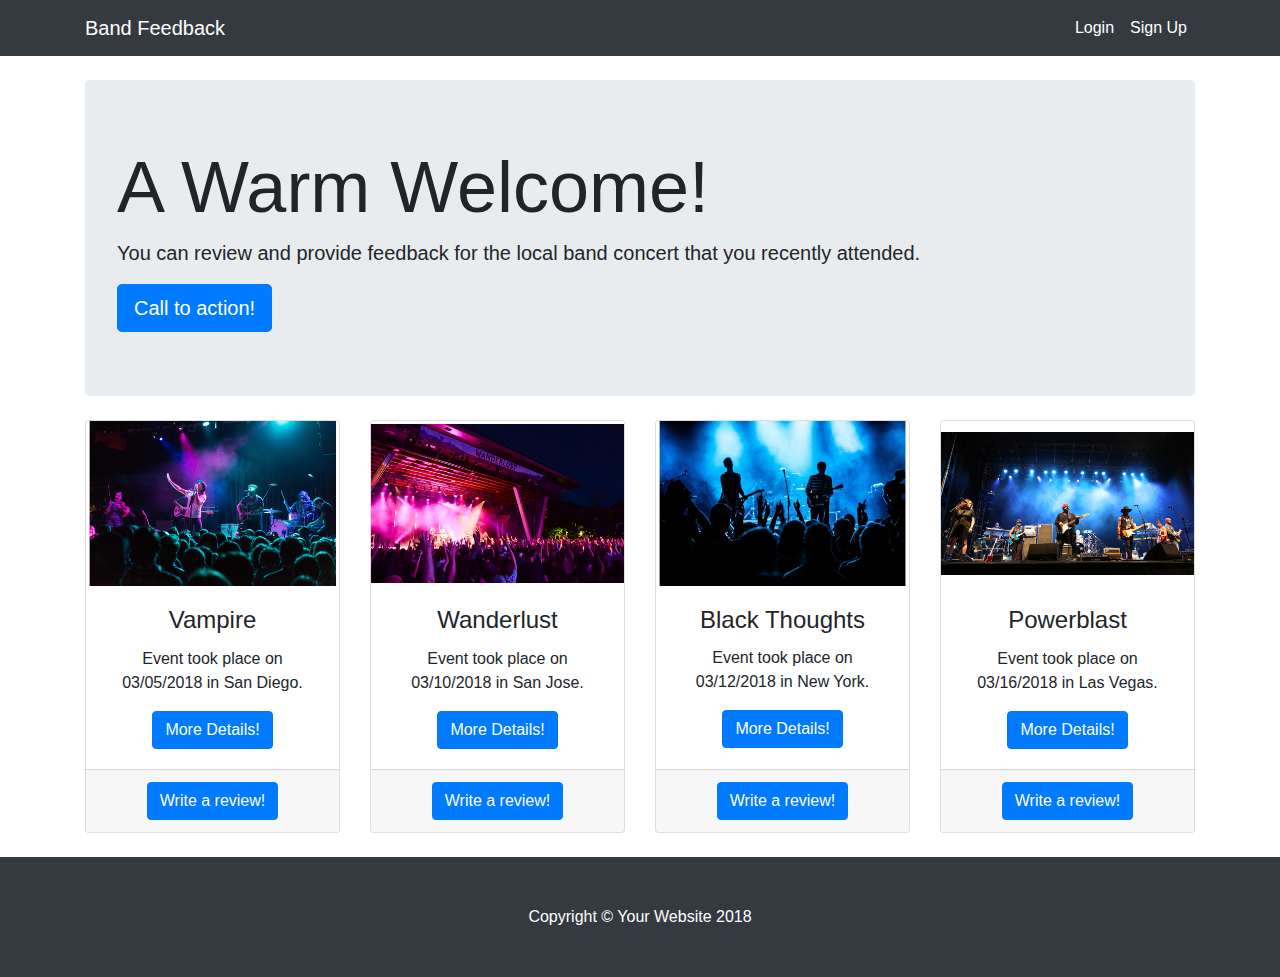
<file: band-feedback/index.html>
<!DOCTYPE html>
<html lang="en">

  <head>

    <meta charset="utf-8">
    <meta name="viewport" content="width=device-width, initial-scale=1, shrink-to-fit=no">
    <meta name="description" content="">
    <meta name="author" content="">

    <title>Band Feedback</title>

    <!-- Bootstrap core CSS -->
    <link href="vendor/bootstrap/css/bootstrap.min.css" rel="stylesheet">

    <!-- Custom styles for this template -->
    <link href="css/stylesheet.css" rel="stylesheet">

  </head>

  <body>

    <!-- Navigation -->
    <nav class="navbar navbar-expand-lg navbar-dark bg-dark fixed-top">
      <div class="container">
        <a class="navbar-brand" href="#">Band Feedback</a>
        <button class="navbar-toggler" type="button" data-toggle="collapse" data-target="#navbarResponsive" aria-controls="navbarResponsive" aria-expanded="false" aria-label="Toggle navigation">
          <span class="navbar-toggler-icon"></span>
        </button>
        <div class="collapse navbar-collapse" id="navbarResponsive">
          <ul class="navbar-nav ml-auto">
            <li class="nav-item active">
              <a class="nav-link" href="#">Login
                <span class="sr-only">(current)</span>
              </a>
            </li>
            <li class="nav-item active">
              <a class="nav-link" href="#">Sign Up</a>
            </li>
            <!-- <li class="nav-item">
              <a class="nav-link" href="#">Services</a>
            </li>
            <li class="nav-item">
              <a class="nav-link" href="#">Contact</a>
            </li> -->
          </ul>
        </div>
      </div>
    </nav>

    <!-- Page Content -->
    <div class="container">

      <!-- Jumbotron Header -->
      <header class="jumbotron my-4">
        <h1 class="display-3">A Warm Welcome!</h1>
        <p class="lead">You can review and provide feedback for the local band concert that you recently attended.</p>
        <a href="#" class="btn btn-primary btn-lg">Call to action!</a>
      </header>

      <!-- Page Features -->
      <div class="row text-center">

        <div class="col-lg-3 col-md-6 mb-4">
          <div class="card">
            <img class="card-img-top" src="images/band-image1.jpg" alt="">
            <div class="card-body">
              <h4 class="card-title">Vampire</h4>
              <p class="card-text">Event took place on 03/05/2018 in San Diego.</p>
              <a href="#" class="btn btn-primary">More Details!</a>
            </div>
            <div class="card-footer">
              <a href="#" class="btn btn-primary">Write a review!</a>
            </div>
          </div>
        </div>

        <div class="col-lg-3 col-md-6 mb-4">
          <div class="card">
            <img class="card-img-top" src="images/band-image2.jpg" alt="">
            <div class="card-body">
              <h4 class="card-title">Wanderlust</h4>
              <p class="card-text">Event took place on 03/10/2018 in San Jose.</p>
              <a href="#" class="btn btn-primary">More Details!</a>
            </div>
            <div class="card-footer">
              <a href="#" class="btn btn-primary">Write a review!</a>
            </div>
          </div>
        </div>

        <div class="col-lg-3 col-md-6 mb-4">
          <div class="card">
            <img class="card-img-top" src="images/band-image3.jpg" alt="">
            <div class="card-body">
              <h4 class="card-title">Black Thoughts</h4>
              <p class="card-text">Event took place on 03/12/2018 in New York.</p>
              <a href="#" class="btn btn-primary">More Details!</a>
            </div>
            <div class="card-footer">
              <a href="#" class="btn btn-primary">Write a review!</a>
            </div>
          </div>
        </div>

        <div class="col-lg-3 col-md-6 mb-4">
          <div class="card">
            <img class="card-img-top" src="images/band-image4.jpg" alt="">
            <div class="card-body">
              <h4 class="card-title">Powerblast</h4>
              <p class="card-text">Event took place on 03/16/2018 in Las Vegas.</p>
              <a href="#" class="btn btn-primary">More Details!</a>
            </div>
            <div class="card-footer">
              <a href="#" class="btn btn-primary">Write a review!</a>
            </div>
          </div>
        </div>

      </div>
      <!-- /.row -->

    </div>
    <!-- /.container -->

    <!-- Footer -->
    <footer class="py-5 bg-dark">
      <div class="container">
        <p class="m-0 text-center text-white">Copyright &copy; Your Website 2018</p>
      </div>
      <!-- /.container -->
    </footer>

    <!-- Bootstrap core JavaScript -->
    <script src="vendor/jquery/jquery.min.js"></script>
    <script src="vendor/bootstrap/js/bootstrap.bundle.min.js"></script>

  </body>

</html>
</file>
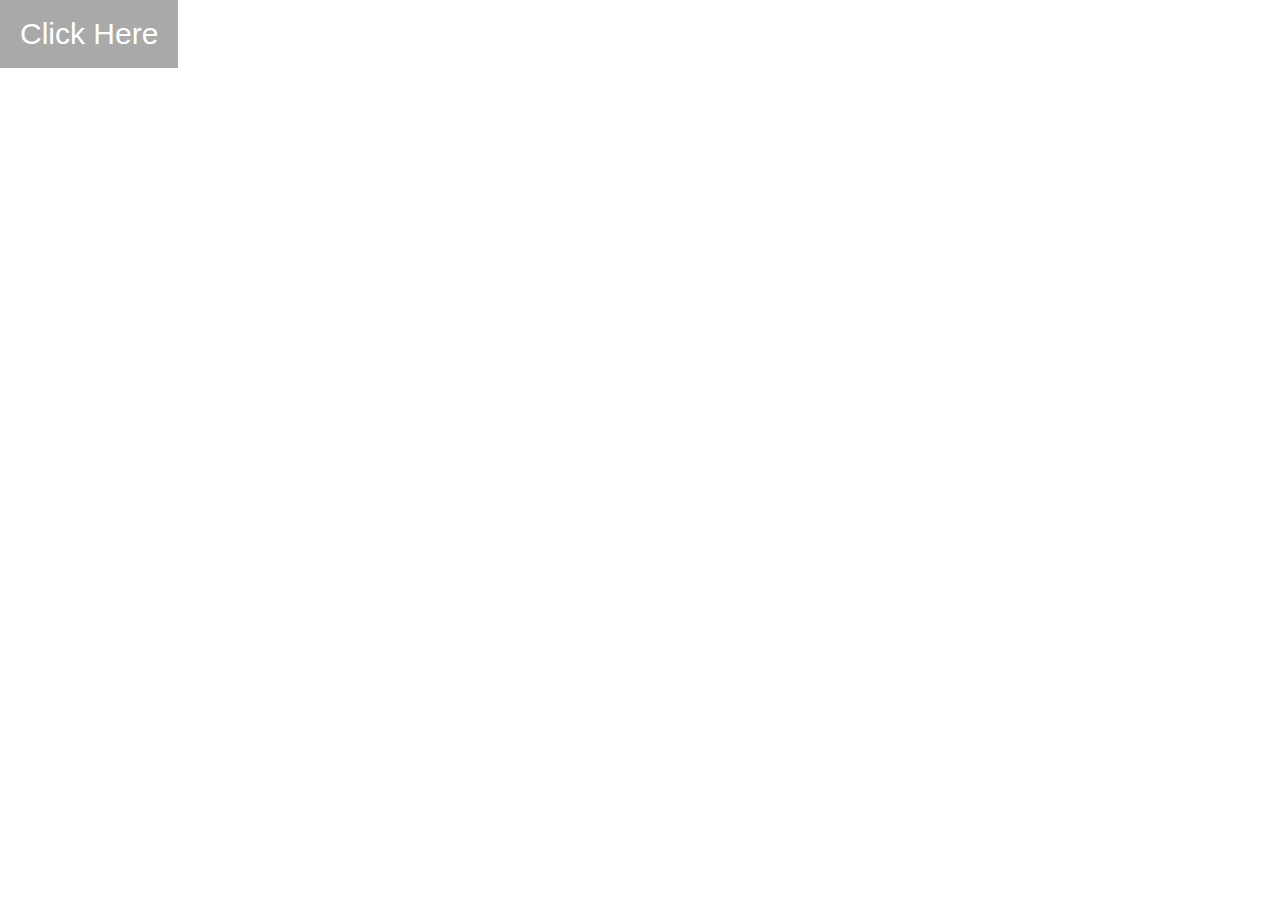
<file: login/index.html>
<!doctype html>
<html>

  <head>
    <meta charset="utf-8">
    <title>Band</title>
    <link rel="stylesheet" href="https://cdnjs.cloudflare.com/ajax/libs/twitter-bootstrap/3.3.6/css/bootstrap.min.css">
    <link rel="stylesheet" href="style.css">
  </head>

  <body>
    <button id="modalBtn" class="button">Click Here</button>

    <div id="simpleModal" class="modal">
      <div class="modal-content">
        <span class="title">Welcome</span>

        <form class="loginForm" action="#0">
          <input id="emailField" class="inputLabel" type="email" name="email" placeholder="Email"><br>
          <input type="password" id="passwordField" class="inputLabel" name="pass" placeholder="Password"><br>
        </form>

        <button id="okayBtn" class="okayBtn">Login</button>
        <button id="closeBtn" class="closeBtn">Close</button>

        <span class="signUp">Don't have an account? Register!</span>
      </div>
    </div>

    <script src="main.js"></script>
  </body>
</html>
</file>
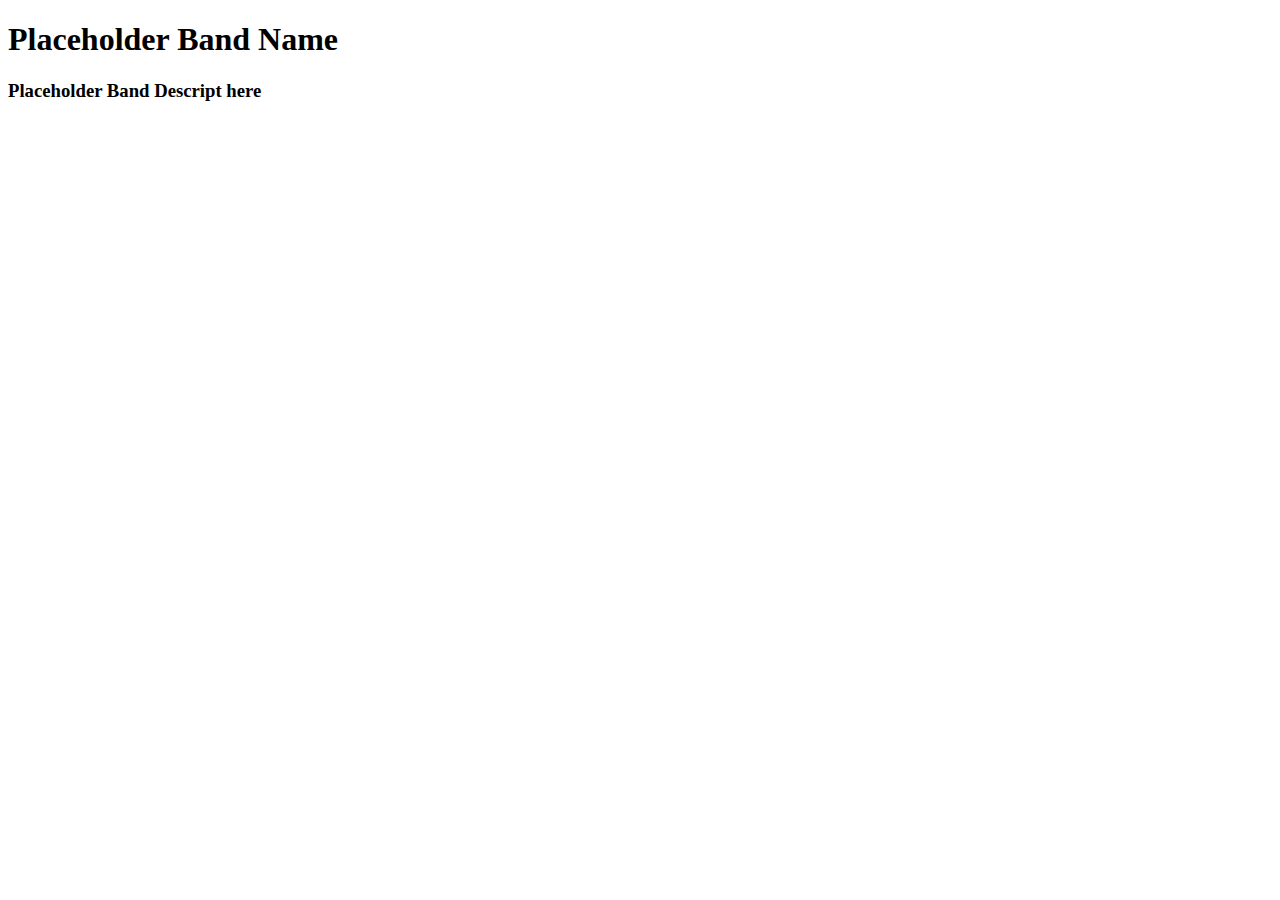
<file: band.html>
<!doctype html>
<html>

<head>
  <meta charset="utf-8">
  <title>Test Band Page</title>
</head>

<body class="container">
  <header>
    <div class = "band-info">
      <h1 id = "band-name">Placeholder Band Name</h1>

      <h3 id = "band description">Placeholder Band Descript here</h3>

      <div class = "rating-info"></div>

    </div>

  </header>



<!-- section of page to add the modal form to add event-->
<div add-event="event-form"></div>
</body>

</html>
</file>
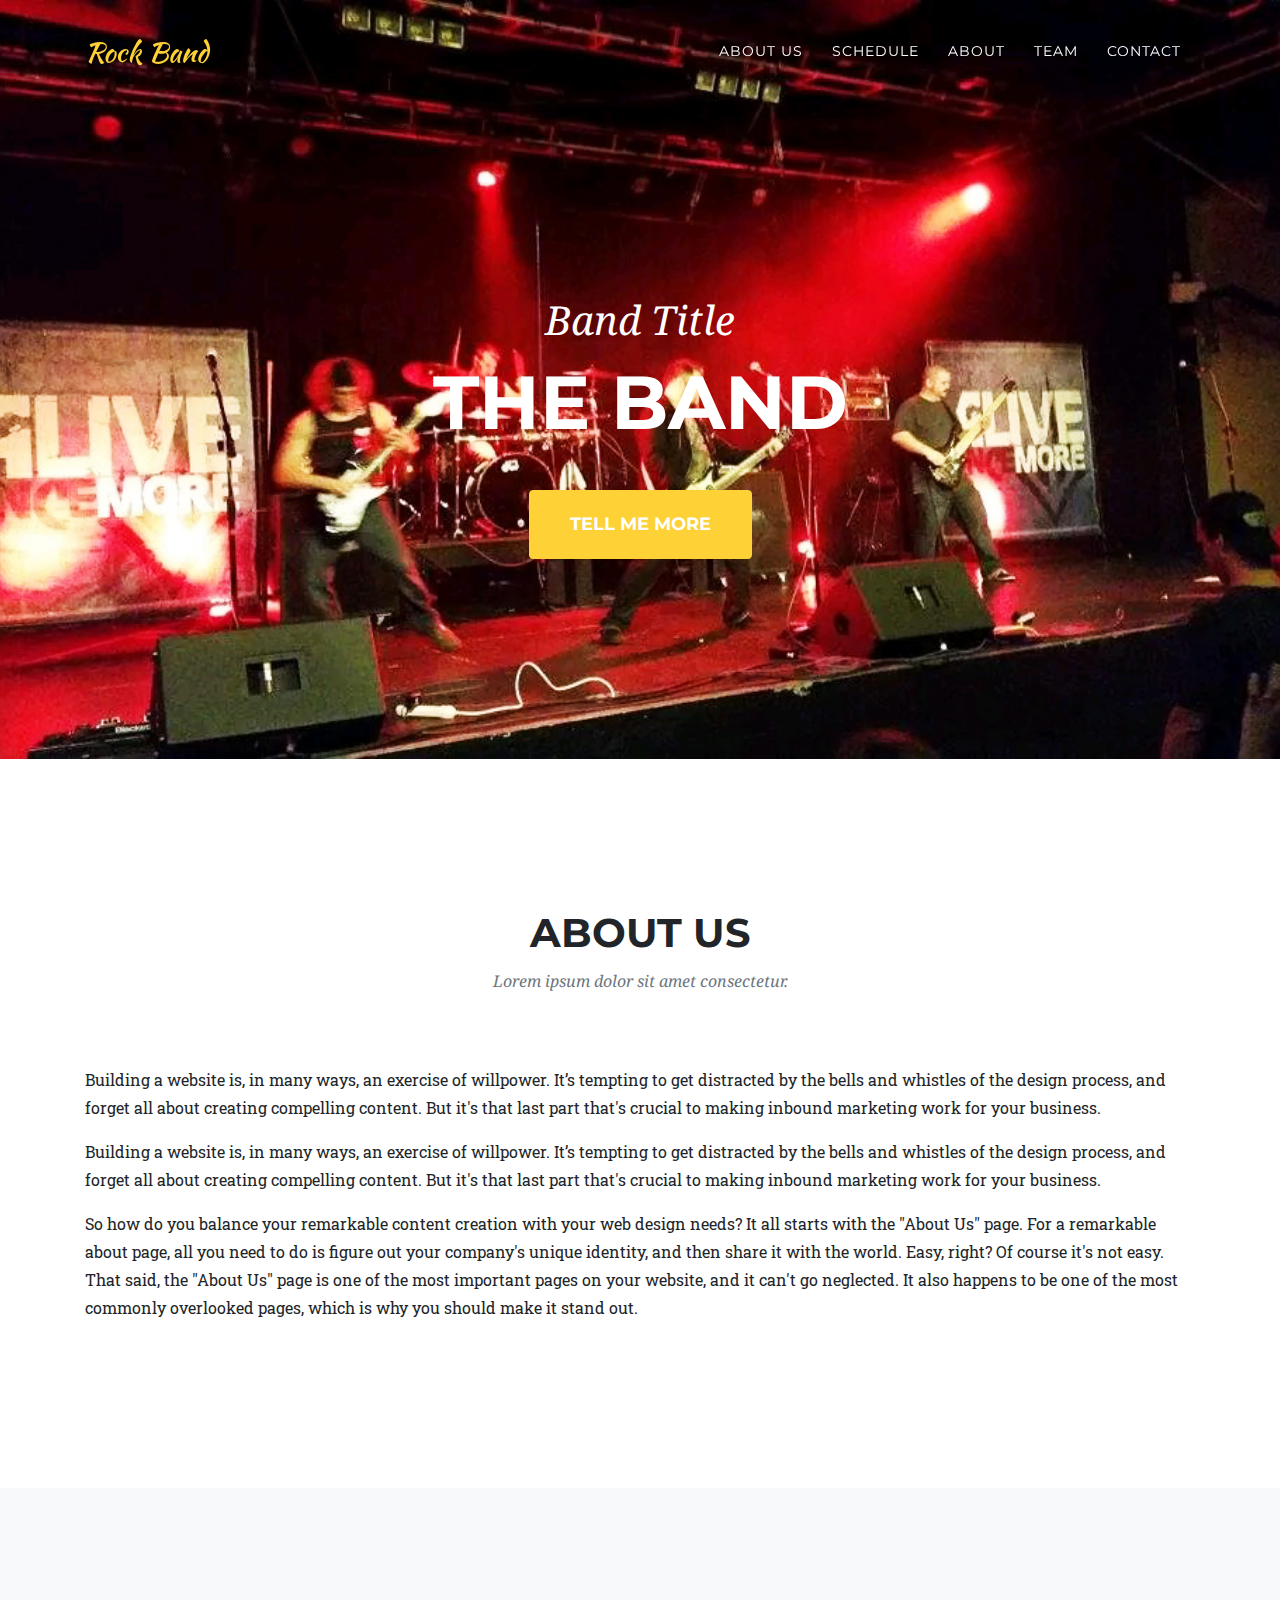
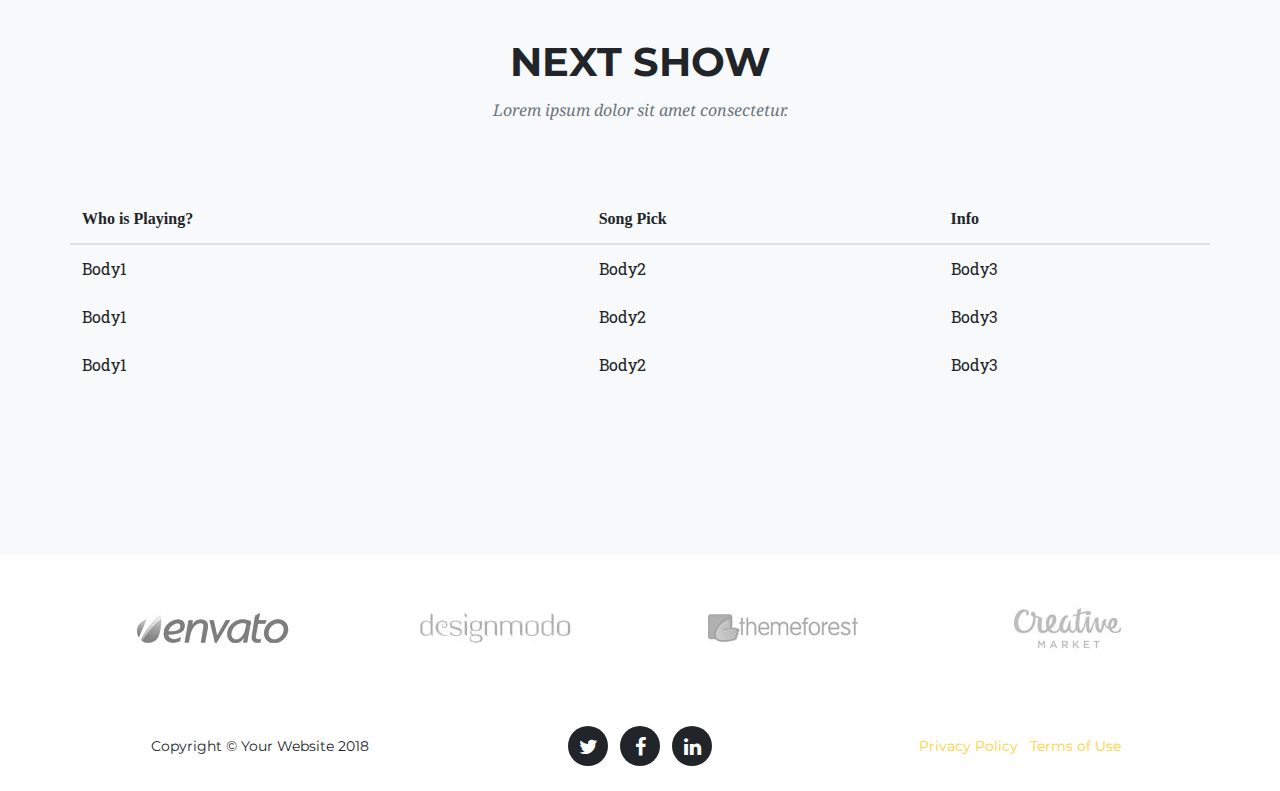
<file: BandReviewPage/bandreview.html>
<!DOCTYPE html>
<html lang="en">

  <head>

    <meta charset="utf-8">
    <meta name="viewport" content="width=device-width, initial-scale=1, shrink-to-fit=no">
    <meta name="description" content="">
    <meta name="author" content="">

    <title>Band</title>

    <!-- Bootstrap core CSS -->
    <link href="vendor/bootstrap/css/bootstrap.min.css" rel="stylesheet">

    <!-- Custom fonts for this template -->
    <link href="vendor/font-awesome/css/font-awesome.min.css" rel="stylesheet" type="text/css">
    <link href="https://fonts.googleapis.com/css?family=Montserrat:400,700" rel="stylesheet" type="text/css">
    <link href='https://fonts.googleapis.com/css?family=Kaushan+Script' rel='stylesheet' type='text/css'>
    <link href='https://fonts.googleapis.com/css?family=Droid+Serif:400,700,400italic,700italic' rel='stylesheet' type='text/css'>
    <link href='https://fonts.googleapis.com/css?family=Roboto+Slab:400,100,300,700' rel='stylesheet' type='text/css'>

    <!-- Custom styles for this template -->
    <link href="css/agency.min.css" rel="stylesheet">
	      <link href="css/agency.css" rel="stylesheet">


  </head>

  <body id="page-top">

    <!-- Navigation -->
    <nav class="navbar navbar-expand-lg navbar-dark fixed-top" id="mainNav">
      <div class="container">
        <a class="navbar-brand js-scroll-trigger" href="#page-top">Rock Band</a>
        <button class="navbar-toggler navbar-toggler-right" type="button" data-toggle="collapse" data-target="#navbarResponsive" aria-controls="navbarResponsive" aria-expanded="false" aria-label="Toggle navigation">
          Menu
          <i class="fa fa-bars"></i>
        </button>
        <div class="collapse navbar-collapse" id="navbarResponsive">
          <ul class="navbar-nav text-uppercase ml-auto">
            <li class="nav-item">
              <a class="nav-link js-scroll-trigger" href="#About">About Us</a>
            </li>
            <li class="nav-item">
              <a class="nav-link js-scroll-trigger" href="#schedule">Schedule</a>
            </li>
            <li class="nav-item">
              <a class="nav-link js-scroll-trigger" href="#about">About</a>
            </li>
            <li class="nav-item">
              <a class="nav-link js-scroll-trigger" href="#team">Team</a>
            </li>
            <li class="nav-item">
              <a class="nav-link js-scroll-trigger" href="#contact">Contact</a>
            </li>
          </ul>
        </div>
      </div>
    </nav>

    <!-- Header -->
    <header class="masthead">
      <div class="container">
        <div class="intro-text">
          <div class="intro-lead-in">Band Title</div>
          <div class="intro-heading text-uppercase">The Band</div>
          <a class="btn btn-primary btn-xl text-uppercase js-scroll-trigger" href="#services">Tell Me More</a>
        </div>
      </div>
    </header>

    <!-- Services -->
    <section id="About">
      <div class="container">
        <div class="row">
          <div class="col-lg-12 text-center">
            <h2 class="section-heading text-uppercase">About Us</h2>
            <h3 class="section-subheading text-muted">Lorem ipsum dolor sit amet consectetur.</h3>
          </div>
        </div>
        <p>Building a website is, in many ways, an exercise of willpower. It’s tempting to get distracted by the bells and whistles of the design process, and forget all about creating compelling content. But it's that last part that's crucial to making inbound marketing work for your business.</p>
 <p>Building a website is, in many ways, an exercise of willpower. It’s tempting to get distracted by the bells and whistles of the design process, and forget all about creating compelling content. But it's that last part that's crucial to making inbound marketing work for your business.</p>

<p>So how do you balance your remarkable content creation with your web design needs? It all starts with the "About Us" page.
For a remarkable about page, all you need to do is figure out your company's unique identity, and then share it with the world. Easy, right? Of course it's not easy. That said, the "About Us" page is one of the most important pages on your website, and it can't go neglected. It also happens to be one of the most commonly overlooked pages, which is why you should make it stand out.</p>
      </div>
    </section>

    <!-- Portfolio Grid -->
    <section class="bg-light" id="schedule">
      <div class="container">
        <div class="row">
          <div class="col-lg-12 text-center">
            <h2 class="section-heading text-uppercase">Next Show</h2>
            <h3 class="section-subheading text-muted">Lorem ipsum dolor sit amet consectetur.</h3>
          </div>
        </div>
        <div class="row">
          <div class="table-responsive">
        <table class="table borderless">
          <thead>
            <th>Who is Playing?</th><th>Song Pick</th><th>Info</th>
          </thead>
          <tbody>
            <tr>
              <td>Body1</td><td>Body2</td><td>Body3</td>
            </tr>
            <tr>
              <td>Body1</td><td>Body2</td><td>Body3</td>
            </tr>
            <tr>
              <td>Body1</td><td>Body2</td><td>Body3</td>
            </tr>
          </tbody>
        </table>
        </div>
      </div>
    </section>





    <!-- Clients -->
    <section class="py-5">
      <div class="container">
        <div class="row">
          <div class="col-md-3 col-sm-6">
            <a href="#">
              <img class="img-fluid d-block mx-auto" src="img/logos/envato.jpg" alt="">
            </a>
          </div>
          <div class="col-md-3 col-sm-6">
            <a href="#">
              <img class="img-fluid d-block mx-auto" src="img/logos/designmodo.jpg" alt="">
            </a>
          </div>
          <div class="col-md-3 col-sm-6">
            <a href="#">
              <img class="img-fluid d-block mx-auto" src="img/logos/themeforest.jpg" alt="">
            </a>
          </div>
          <div class="col-md-3 col-sm-6">
            <a href="#">
              <img class="img-fluid d-block mx-auto" src="img/logos/creative-market.jpg" alt="">
            </a>
          </div>
        </div>
      </div>
    </section>



    <!-- Footer -->
    <footer>
      <div class="container">
        <div class="row">
          <div class="col-md-4">
            <span class="copyright">Copyright &copy; Your Website 2018</span>
          </div>
          <div class="col-md-4">
            <ul class="list-inline social-buttons">
              <li class="list-inline-item">
                <a href="#">
                  <i class="fa fa-twitter"></i>
                </a>
              </li>
              <li class="list-inline-item">
                <a href="#">
                  <i class="fa fa-facebook"></i>
                </a>
              </li>
              <li class="list-inline-item">
                <a href="#">
                  <i class="fa fa-linkedin"></i>
                </a>
              </li>
            </ul>
          </div>
          <div class="col-md-4">
            <ul class="list-inline quicklinks">
              <li class="list-inline-item">
                <a href="#">Privacy Policy</a>
              </li>
              <li class="list-inline-item">
                <a href="#">Terms of Use</a>
              </li>
            </ul>
          </div>
        </div>
      </div>
    </footer>

    <!-- Portfolio Modals -->

    <!-- Modal 1 -->
    <div class="portfolio-modal modal fade" id="portfolioModal1" tabindex="-1" role="dialog" aria-hidden="true">
      <div class="modal-dialog">
        <div class="modal-content">
          <div class="close-modal" data-dismiss="modal">
            <div class="lr">
              <div class="rl"></div>
            </div>
          </div>
          <div class="container">
            <div class="row">
              <div class="col-lg-8 mx-auto">
                <div class="modal-body">
                  <!-- Project Details Go Here -->
                  <h2 class="text-uppercase">Project Name</h2>
                  <p class="item-intro text-muted">Lorem ipsum dolor sit amet consectetur.</p>
                  <img class="img-fluid d-block mx-auto" src="img/portfolio/01-full.jpg" alt="">
                  <p>Use this area to describe your project. Lorem ipsum dolor sit amet, consectetur adipisicing elit. Est blanditiis dolorem culpa incidunt minus dignissimos deserunt repellat aperiam quasi sunt officia expedita beatae cupiditate, maiores repudiandae, nostrum, reiciendis facere nemo!</p>
                  <ul class="list-inline">
                    <li>Date: January 2017</li>
                    <li>Client: Threads</li>
                    <li>Category: Illustration</li>
                  </ul>
                  <button class="btn btn-primary" data-dismiss="modal" type="button">
                    <i class="fa fa-times"></i>
                    Close Project</button>
                </div>
              </div>
            </div>
          </div>
        </div>
      </div>
    </div>

    <!-- Modal 2 -->
    <div class="portfolio-modal modal fade" id="portfolioModal2" tabindex="-1" role="dialog" aria-hidden="true">
      <div class="modal-dialog">
        <div class="modal-content">
          <div class="close-modal" data-dismiss="modal">
            <div class="lr">
              <div class="rl"></div>
            </div>
          </div>
          <div class="container">
            <div class="row">
              <div class="col-lg-8 mx-auto">
                <div class="modal-body">
                  <!-- Project Details Go Here -->
                  <h2 class="text-uppercase">Project Name</h2>
                  <p class="item-intro text-muted">Lorem ipsum dolor sit amet consectetur.</p>
                  <img class="img-fluid d-block mx-auto" src="img/portfolio/02-full.jpg" alt="">
                  <p>Use this area to describe your project. Lorem ipsum dolor sit amet, consectetur adipisicing elit. Est blanditiis dolorem culpa incidunt minus dignissimos deserunt repellat aperiam quasi sunt officia expedita beatae cupiditate, maiores repudiandae, nostrum, reiciendis facere nemo!</p>
                  <ul class="list-inline">
                    <li>Date: January 2017</li>
                    <li>Client: Explore</li>
                    <li>Category: Graphic Design</li>
                  </ul>
                  <button class="btn btn-primary" data-dismiss="modal" type="button">
                    <i class="fa fa-times"></i>
                    Close Project</button>
                </div>
              </div>
            </div>
          </div>
        </div>
      </div>
    </div>

    <!-- Modal 3 -->
    <div class="portfolio-modal modal fade" id="portfolioModal3" tabindex="-1" role="dialog" aria-hidden="true">
      <div class="modal-dialog">
        <div class="modal-content">
          <div class="close-modal" data-dismiss="modal">
            <div class="lr">
              <div class="rl"></div>
            </div>
          </div>
          <div class="container">
            <div class="row">
              <div class="col-lg-8 mx-auto">
                <div class="modal-body">
                  <!-- Project Details Go Here -->
                  <h2 class="text-uppercase">Project Name</h2>
                  <p class="item-intro text-muted">Lorem ipsum dolor sit amet consectetur.</p>
                  <img class="img-fluid d-block mx-auto" src="img/portfolio/03-full.jpg" alt="">
                  <p>Use this area to describe your project. Lorem ipsum dolor sit amet, consectetur adipisicing elit. Est blanditiis dolorem culpa incidunt minus dignissimos deserunt repellat aperiam quasi sunt officia expedita beatae cupiditate, maiores repudiandae, nostrum, reiciendis facere nemo!</p>
                  <ul class="list-inline">
                    <li>Date: January 2017</li>
                    <li>Client: Finish</li>
                    <li>Category: Identity</li>
                  </ul>
                  <button class="btn btn-primary" data-dismiss="modal" type="button">
                    <i class="fa fa-times"></i>
                    Close Project</button>
                </div>
              </div>
            </div>
          </div>
        </div>
      </div>
    </div>

    <!-- Modal 4 -->
    <div class="portfolio-modal modal fade" id="portfolioModal4" tabindex="-1" role="dialog" aria-hidden="true">
      <div class="modal-dialog">
        <div class="modal-content">
          <div class="close-modal" data-dismiss="modal">
            <div class="lr">
              <div class="rl"></div>
            </div>
          </div>
          <div class="container">
            <div class="row">
              <div class="col-lg-8 mx-auto">
                <div class="modal-body">
                  <!-- Project Details Go Here -->
                  <h2 class="text-uppercase">Project Name</h2>
                  <p class="item-intro text-muted">Lorem ipsum dolor sit amet consectetur.</p>
                  <img class="img-fluid d-block mx-auto" src="img/portfolio/04-full.jpg" alt="">
                  <p>Use this area to describe your project. Lorem ipsum dolor sit amet, consectetur adipisicing elit. Est blanditiis dolorem culpa incidunt minus dignissimos deserunt repellat aperiam quasi sunt officia expedita beatae cupiditate, maiores repudiandae, nostrum, reiciendis facere nemo!</p>
                  <ul class="list-inline">
                    <li>Date: January 2017</li>
                    <li>Client: Lines</li>
                    <li>Category: Branding</li>
                  </ul>
                  <button class="btn btn-primary" data-dismiss="modal" type="button">
                    <i class="fa fa-times"></i>
                    Close Project</button>
                </div>
              </div>
            </div>
          </div>
        </div>
      </div>
    </div>

    <!-- Modal 5 -->
    <div class="portfolio-modal modal fade" id="portfolioModal5" tabindex="-1" role="dialog" aria-hidden="true">
      <div class="modal-dialog">
        <div class="modal-content">
          <div class="close-modal" data-dismiss="modal">
            <div class="lr">
              <div class="rl"></div>
            </div>
          </div>
          <div class="container">
            <div class="row">
              <div class="col-lg-8 mx-auto">
                <div class="modal-body">
                  <!-- Project Details Go Here -->
                  <h2 class="text-uppercase">Project Name</h2>
                  <p class="item-intro text-muted">Lorem ipsum dolor sit amet consectetur.</p>
                  <img class="img-fluid d-block mx-auto" src="img/portfolio/05-full.jpg" alt="">
                  <p>Use this area to describe your project. Lorem ipsum dolor sit amet, consectetur adipisicing elit. Est blanditiis dolorem culpa incidunt minus dignissimos deserunt repellat aperiam quasi sunt officia expedita beatae cupiditate, maiores repudiandae, nostrum, reiciendis facere nemo!</p>
                  <ul class="list-inline">
                    <li>Date: January 2017</li>
                    <li>Client: Southwest</li>
                    <li>Category: Website Design</li>
                  </ul>
                  <button class="btn btn-primary" data-dismiss="modal" type="button">
                    <i class="fa fa-times"></i>
                    Close Project</button>
                </div>
              </div>
            </div>
          </div>
        </div>
      </div>
    </div>

    <!-- Modal 6 -->
    <div class="portfolio-modal modal fade" id="portfolioModal6" tabindex="-1" role="dialog" aria-hidden="true">
      <div class="modal-dialog">
        <div class="modal-content">
          <div class="close-modal" data-dismiss="modal">
            <div class="lr">
              <div class="rl"></div>
            </div>
          </div>
          <div class="container">
            <div class="row">
              <div class="col-lg-8 mx-auto">
                <div class="modal-body">
                  <!-- Project Details Go Here -->
                  <h2 class="text-uppercase">Project Name</h2>
                  <p class="item-intro text-muted">Lorem ipsum dolor sit amet consectetur.</p>
                  <img class="img-fluid d-block mx-auto" src="img/portfolio/06-full.jpg" alt="">
                  <p>Use this area to describe your project. Lorem ipsum dolor sit amet, consectetur adipisicing elit. Est blanditiis dolorem culpa incidunt minus dignissimos deserunt repellat aperiam quasi sunt officia expedita beatae cupiditate, maiores repudiandae, nostrum, reiciendis facere nemo!</p>
                  <ul class="list-inline">
                    <li>Date: January 2017</li>
                    <li>Client: Window</li>
                    <li>Category: Photography</li>
                  </ul>
                  <button class="btn btn-primary" data-dismiss="modal" type="button">
                    <i class="fa fa-times"></i>
                    Close Project</button>
                </div>
              </div>
            </div>
          </div>
        </div>
      </div>
    </div>

    <!-- Bootstrap core JavaScript -->
    <script src="vendor/jquery/jquery.min.js"></script>
    <script src="vendor/bootstrap/js/bootstrap.bundle.min.js"></script>

    <!-- Plugin JavaScript -->
    <script src="vendor/jquery-easing/jquery.easing.min.js"></script>

    <!-- Contact form JavaScript -->
    <script src="js/jqBootstrapValidation.js"></script>
    <script src="js/contact_me.js"></script>

    <!-- Custom scripts for this template -->
    <script src="js/agency.min.js"></script>

  </body>

</html>
</file>
<file: band-feedback/css/stylesheet.css>
body {
  padding-top: 54px;
}

@media (min-width: 992px) {
  body {
    padding-top: 56px;
  }
}

.card {
  height: 100%;
}
</file>
<file: login/style.css>
body {
  font-family: Arial, Helvetica, sans-serif;
  font-size: 17px;
  line-height: 1.6;
}

.button{
  background: coral;
  padding: 10px 20px;
  color: white;
  font-size: 30px;
  border: 0;
}

.button:hover{
  background: darkgray;
}

.modal {
  display: none;
  background-color: rgba(0, 0, 0, 0.5);
  position: fixed;
  z-index: 1;
  left: 0;
  top: 0;
  height: 100%;
  width: 100%;
  overflow: auto;
}

.modal-content {
  background-color: lightgray;
  position: relative;
  margin: 20% auto;
  padding: 100px;
  padding-top: 250px;
  width: 50%;
  box-shadow: 0 5px 8px rgba(0, 0, 0, 0.2);
}

.closeBtn {
  padding-left: 30px;
  padding-right: 30px;
  font-size: 20px;
  color: white;
  background-color: red;
  margin: auto;
  position: absolute;
  bottom: 45px;
  right: 15%;
  border-radius: 50px;
}

.closeBtn:hover, .closeBtn:focus {
  color: black;
  background-color: white;
  text-decoration: none;
  cursor: pointer;
}

.okayBtn {
  padding-left: 30px;
  padding-right: 30px;
  font-size: 20px;
  color: white;
  background-color: green;
  margin: auto;
  position: absolute;
  bottom: 45px;
  left: 20%;
  border-radius: 50px;

}

.okayBtn:hover, .okayBtn:focus {
  color: black;
  background-color: white;
  text-decoration: none;
  cursor: pointer;
}

.loginForm {
  position: absolute;
  top: 40%;
  left: 26%;
}

.inputLabel {
  text-align: center;
  border-radius: 5px;
  margin-bottom: 10px;
}

.title {
  font-size: 30px;
  font-weight: bold;
  position: absolute;
  top:30px;
  left: 36%;
}

.signUp {
  color: blue;
  position: absolute;
  bottom: 5px;
  left: 19%;
}

.signUp:hover, .okayBtn:focus {
  color: white;
  text-decoration: none;
  cursor: pointer;
}
</file>
<file: BandReviewPage/css/agency.css>
body {
  overflow-x: hidden;
  font-family: 'Roboto Slab', 'Helvetica Neue', Helvetica, Arial, sans-serif;
}

p {
  line-height: 1.75;
}

a {
  color: #fed136;
}

a:hover {
  color: #fec503;
}

.text-primary {
  color: #fed136 !important;
}

h1,
h2,
h3,
h4,
h5,
h6 {
  font-weight: 700;
  font-family: 'Montserrat', 'Helvetica Neue', Helvetica, Arial, sans-serif;
}

section {
  padding: 100px 0;
}

section h2.section-heading {
  font-size: 40px;
  margin-top: 0;
  margin-bottom: 15px;
}

section h3.section-subheading {
  font-size: 16px;
  font-weight: 400;
  font-style: italic;
  margin-bottom: 75px;
  text-transform: none;
  font-family: 'Droid Serif', 'Helvetica Neue', Helvetica, Arial, sans-serif;
}

@media (min-width: 768px) {
  section {
    padding: 150px 0;
  }
}

.btn {
  font-family: 'Montserrat', 'Helvetica Neue', Helvetica, Arial, sans-serif;
  font-weight: 700;
}

.btn-xl {
  font-size: 18px;
  padding: 20px 40px;
}

.btn-primary {
  background-color: #fed136;
  border-color: #fed136;
}

.btn-primary:active, .btn-primary:focus, .btn-primary:hover {
  background-color: #fec810 !important;
  border-color: #fec810 !important;
  color: white;
}

.btn-primary:active, .btn-primary:focus {
  box-shadow: 0 0 0 0.2rem rgba(254, 209, 55, 0.5) !important;
}

::-moz-selection {
  background: #fed136;
  text-shadow: none;
}

::selection {
  background: #fed136;
  text-shadow: none;
}

img::selection {
  background: transparent;
}

img::-moz-selection {
  background: transparent;
}

#mainNav {
  background-color: #212529;
}

#mainNav .navbar-toggler {
  font-size: 12px;
  right: 0;
  padding: 13px;
  text-transform: uppercase;
  color: white;
  border: 0;
  background-color: #fed136;
  font-family: 'Montserrat', 'Helvetica Neue', Helvetica, Arial, sans-serif;
}

#mainNav .navbar-brand {
  color: #fed136;
  font-family: 'Kaushan Script', 'Helvetica Neue', Helvetica, Arial, cursive;
}

#mainNav .navbar-brand.active, #mainNav .navbar-brand:active, #mainNav .navbar-brand:focus, #mainNav .navbar-brand:hover {
  color: #fec503;
}

#mainNav .navbar-nav .nav-item .nav-link {
  font-size: 90%;
  font-weight: 400;
  padding: 0.75em 0;
  letter-spacing: 1px;
  color: white;
  font-family: 'Montserrat', 'Helvetica Neue', Helvetica, Arial, sans-serif;
}

#mainNav .navbar-nav .nav-item .nav-link.active, #mainNav .navbar-nav .nav-item .nav-link:hover {
  color: #fed136;
}

@media (min-width: 992px) {
  #mainNav {
    padding-top: 25px;
    padding-bottom: 25px;
    -webkit-transition: padding-top 0.3s, padding-bottom 0.3s;
    -moz-transition: padding-top 0.3s, padding-bottom 0.3s;
    transition: padding-top 0.3s, padding-bottom 0.3s;
    border: none;
    background-color: transparent;
  }
  #mainNav .navbar-brand {
    font-size: 1.75em;
    -webkit-transition: all 0.3s;
    -moz-transition: all 0.3s;
    transition: all 0.3s;
  }
  #mainNav .navbar-nav .nav-item .nav-link {
    padding: 1.1em 1em !important;
  }
  #mainNav.navbar-shrink {
    padding-top: 0;
    padding-bottom: 0;
    background-color: #212529;
  }
  #mainNav.navbar-shrink .navbar-brand {
    font-size: 1.25em;
    padding: 12px 0;
  }
}

header.masthead {
  text-align: center;
  color: white;
  background-image: url("../img/header-bg1.jpg");
  background-repeat: no-repeat;
  background-attachment: scroll;
  background-position: center center;
  -webkit-background-size: cover;
  -moz-background-size: cover;
  -o-background-size: cover;
  background-size: cover;
}

header.masthead .intro-text {
  padding-top: 150px;
  padding-bottom: 100px;
}

header.masthead .intro-text .intro-lead-in {
  font-size: 22px;
  font-style: italic;
  line-height: 22px;
  margin-bottom: 25px;
  font-family: 'Droid Serif', 'Helvetica Neue', Helvetica, Arial, sans-serif;
}

header.masthead .intro-text .intro-heading {
  font-size: 50px;
  font-weight: 700;
  line-height: 50px;
  margin-bottom: 25px;
  font-family: 'Montserrat', 'Helvetica Neue', Helvetica, Arial, sans-serif;
}

@media (min-width: 768px) {
  header.masthead .intro-text {
    padding-top: 300px;
    padding-bottom: 200px;
  }
  header.masthead .intro-text .intro-lead-in {
    font-size: 40px;
    font-style: italic;
    line-height: 40px;
    margin-bottom: 25px;
    font-family: 'Droid Serif', 'Helvetica Neue', Helvetica, Arial, sans-serif;
  }
  header.masthead .intro-text .intro-heading {
    font-size: 75px;
    font-weight: 700;
    line-height: 75px;
    margin-bottom: 50px;
    font-family: 'Montserrat', 'Helvetica Neue', Helvetica, Arial, sans-serif;
  }
}

.service-heading {
  margin: 15px 0;
  text-transform: none;
}

#portfolio .portfolio-item {
  right: 0;
  margin: 0 0 15px;
}

#portfolio .portfolio-item .portfolio-link {
  position: relative;
  display: block;
  max-width: 400px;
  margin: 0 auto;
  cursor: pointer;
}

#portfolio .portfolio-item .portfolio-link .portfolio-hover {
  position: absolute;
  width: 100%;
  height: 100%;
  -webkit-transition: all ease 0.5s;
  -moz-transition: all ease 0.5s;
  transition: all ease 0.5s;
  opacity: 0;
  background: rgba(254, 209, 54, 0.9);
}

#portfolio .portfolio-item .portfolio-link .portfolio-hover:hover {
  opacity: 1;
}

#portfolio .portfolio-item .portfolio-link .portfolio-hover .portfolio-hover-content {
  font-size: 20px;
  position: absolute;
  top: 50%;
  width: 100%;
  height: 20px;
  margin-top: -12px;
  text-align: center;
  color: white;
}

#portfolio .portfolio-item .portfolio-link .portfolio-hover .portfolio-hover-content i {
  margin-top: -12px;
}

#portfolio .portfolio-item .portfolio-link .portfolio-hover .portfolio-hover-content h3,
#portfolio .portfolio-item .portfolio-link .portfolio-hover .portfolio-hover-content h4 {
  margin: 0;
}

#portfolio .portfolio-item .portfolio-caption {
  max-width: 400px;
  margin: 0 auto;
  padding: 25px;
  text-align: center;
  background-color: #fff;
}

#portfolio .portfolio-item .portfolio-caption h4 {
  margin: 0;
  text-transform: none;
}

#portfolio .portfolio-item .portfolio-caption p {
  font-size: 16px;
  font-style: italic;
  margin: 0;
  font-family: 'Droid Serif', 'Helvetica Neue', Helvetica, Arial, sans-serif;
}

#portfolio * {
  z-index: 2;
}

@media (min-width: 767px) {
  #portfolio .portfolio-item {
    margin: 0 0 30px;
  }
}

.portfolio-modal {
  padding-right: 0px !important;
}

.portfolio-modal .modal-dialog {
  margin: 1rem;
  max-width: 100vw;
}

.portfolio-modal .modal-content {
  padding: 100px 0;
  text-align: center;
}

.portfolio-modal .modal-content h2 {
  font-size: 3em;
  margin-bottom: 15px;
}

.portfolio-modal .modal-content p {
  margin-bottom: 30px;
}

.portfolio-modal .modal-content p.item-intro {
  font-size: 16px;
  font-style: italic;
  margin: 20px 0 30px;
  font-family: 'Droid Serif', 'Helvetica Neue', Helvetica, Arial, sans-serif;
}

.portfolio-modal .modal-content ul.list-inline {
  margin-top: 0;
  margin-bottom: 30px;
}

.portfolio-modal .modal-content img {
  margin-bottom: 30px;
}

.portfolio-modal .modal-content button {
  cursor: pointer;
}

.portfolio-modal .close-modal {
  position: absolute;
  top: 25px;
  right: 25px;
  width: 75px;
  height: 75px;
  cursor: pointer;
  background-color: transparent;
}

.portfolio-modal .close-modal:hover {
  opacity: 0.3;
}

.portfolio-modal .close-modal .lr {
  /* Safari and Chrome */
  z-index: 1051;
  width: 1px;
  height: 75px;
  margin-left: 35px;
  /* IE 9 */
  -webkit-transform: rotate(45deg);
  -ms-transform: rotate(45deg);
  transform: rotate(45deg);
  background-color: #212529;
}

.portfolio-modal .close-modal .lr .rl {
  /* Safari and Chrome */
  z-index: 1052;
  width: 1px;
  height: 75px;
  /* IE 9 */
  -webkit-transform: rotate(90deg);
  -ms-transform: rotate(90deg);
  transform: rotate(90deg);
  background-color: #212529;
}

.timeline {
  position: relative;
  padding: 0;
  list-style: none;
}

.timeline:before {
  position: absolute;
  top: 0;
  bottom: 0;
  left: 40px;
  width: 2px;
  margin-left: -1.5px;
  content: '';
  background-color: #e9ecef;
}

.timeline > li {
  position: relative;
  min-height: 50px;
  margin-bottom: 50px;
}

.timeline > li:after, .timeline > li:before {
  display: table;
  content: ' ';
}

.timeline > li:after {
  clear: both;
}

.timeline > li .timeline-panel {
  position: relative;
  float: right;
  width: 100%;
  padding: 0 20px 0 100px;
  text-align: left;
}

.timeline > li .timeline-panel:before {
  right: auto;
  left: -15px;
  border-right-width: 15px;
  border-left-width: 0;
}

.timeline > li .timeline-panel:after {
  right: auto;
  left: -14px;
  border-right-width: 14px;
  border-left-width: 0;
}

.timeline > li .timeline-image {
  position: absolute;
  z-index: 100;
  left: 0;
  width: 80px;
  height: 80px;
  margin-left: 0;
  text-align: center;
  color: white;
  border: 7px solid #e9ecef;
  border-radius: 100%;
  background-color: #fed136;
}

.timeline > li .timeline-image h4 {
  font-size: 10px;
  line-height: 14px;
  margin-top: 12px;
}

.timeline > li.timeline-inverted > .timeline-panel {
  float: right;
  padding: 0 20px 0 100px;
  text-align: left;
}

.timeline > li.timeline-inverted > .timeline-panel:before {
  right: auto;
  left: -15px;
  border-right-width: 15px;
  border-left-width: 0;
}

.timeline > li.timeline-inverted > .timeline-panel:after {
  right: auto;
  left: -14px;
  border-right-width: 14px;
  border-left-width: 0;
}

.timeline > li:last-child {
  margin-bottom: 0;
}

.timeline .timeline-heading h4 {
  margin-top: 0;
  color: inherit;
}

.timeline .timeline-heading h4.subheading {
  text-transform: none;
}

.timeline .timeline-body > ul,
.timeline .timeline-body > p {
  margin-bottom: 0;
}

@media (min-width: 768px) {
  .timeline:before {
    left: 50%;
  }
  .timeline > li {
    min-height: 100px;
    margin-bottom: 100px;
  }
  .timeline > li .timeline-panel {
    float: left;
    width: 41%;
    padding: 0 20px 20px 30px;
    text-align: right;
  }
  .timeline > li .timeline-image {
    left: 50%;
    width: 100px;
    height: 100px;
    margin-left: -50px;
  }
  .timeline > li .timeline-image h4 {
    font-size: 13px;
    line-height: 18px;
    margin-top: 16px;
  }
  .timeline > li.timeline-inverted > .timeline-panel {
    float: right;
    padding: 0 30px 20px 20px;
    text-align: left;
  }
}

@media (min-width: 992px) {
  .timeline > li {
    min-height: 150px;
  }
  .timeline > li .timeline-panel {
    padding: 0 20px 20px;
  }
  .timeline > li .timeline-image {
    width: 150px;
    height: 150px;
    margin-left: -75px;
  }
  .timeline > li .timeline-image h4 {
    font-size: 18px;
    line-height: 26px;
    margin-top: 30px;
  }
  .timeline > li.timeline-inverted > .timeline-panel {
    padding: 0 20px 20px;
  }
}

@media (min-width: 1200px) {
  .timeline > li {
    min-height: 170px;
  }
  .timeline > li .timeline-panel {
    padding: 0 20px 20px 100px;
  }
  .timeline > li .timeline-image {
    width: 170px;
    height: 170px;
    margin-left: -85px;
  }
  .timeline > li .timeline-image h4 {
    margin-top: 40px;
  }
  .timeline > li.timeline-inverted > .timeline-panel {
    padding: 0 100px 20px 20px;
  }
}

.team-member {
  margin-bottom: 50px;
  text-align: center;
}

.team-member img {
  width: 225px;
  height: 225px;
  border: 7px solid #fff;
}

.team-member h4 {
  margin-top: 25px;
  margin-bottom: 0;
  text-transform: none;
}

.team-member p {
  margin-top: 0;
}

section#contact {
  background-color: #212529;
  background-image: url("../img/map-image.png");
  background-repeat: no-repeat;
  background-position: center;
}

section#contact .section-heading {
  color: #fff;
}

section#contact .form-group {
  margin-bottom: 25px;
}

section#contact .form-group input,
section#contact .form-group textarea {
  padding: 20px;
}

section#contact .form-group input.form-control {
  height: auto;
}

section#contact .form-group textarea.form-control {
  height: 248px;
}

section#contact .form-control:focus {
  border-color: #fed136;
  box-shadow: none;
}

section#contact ::-webkit-input-placeholder {
  font-weight: 700;
  color: #ced4da;
  font-family: 'Montserrat', 'Helvetica Neue', Helvetica, Arial, sans-serif;
}

section#contact :-moz-placeholder {
  font-weight: 700;
  color: #ced4da;
  /* Firefox 18- */
  font-family: 'Montserrat', 'Helvetica Neue', Helvetica, Arial, sans-serif;
}

section#contact ::-moz-placeholder {
  font-weight: 700;
  color: #ced4da;
  /* Firefox 19+ */
  font-family: 'Montserrat', 'Helvetica Neue', Helvetica, Arial, sans-serif;
}

section#contact :-ms-input-placeholder {
  font-weight: 700;
  color: #ced4da;
  font-family: 'Montserrat', 'Helvetica Neue', Helvetica, Arial, sans-serif;
}

footer {
  padding: 25px 0;
  text-align: center;
}

footer span.copyright {
  font-size: 90%;
  line-height: 40px;
  text-transform: none;
  font-family: 'Montserrat', 'Helvetica Neue', Helvetica, Arial, sans-serif;
}

footer ul.quicklinks {
  font-size: 90%;
  line-height: 40px;
  margin-bottom: 0;
  text-transform: none;
  font-family: 'Montserrat', 'Helvetica Neue', Helvetica, Arial, sans-serif;
}

ul.social-buttons {
  margin-bottom: 0;
}

ul.social-buttons li a {
  font-size: 20px;
  line-height: 40px;
  display: block;
  width: 40px;
  height: 40px;
  -webkit-transition: all 0.3s;
  -moz-transition: all 0.3s;
  transition: all 0.3s;
  color: white;
  border-radius: 100%;
  outline: none;
  background-color: #212529;
}

ul.social-buttons li a:active, ul.social-buttons li a:focus, ul.social-buttons li a:hover {
  background-color: #fed136;
}

.borderless td {
    border: none;
}
.borderless th {
    border: none;
	font-family: Precious;
}

@font-face {
  font-family: 'MyWebFont';
  src: url('.fonts/Precious.ttf'); /* IE9 Compat Modes */
  src: url('webfont.eot?#iefix') format('embedded-opentype'), /* IE6-IE8 */
       url('.fonts/Precious.ttf')  format('truetype'), /* Safari, Android, iOS */
}
</file>
<file: BandReviewPage/css/agency.min.css>
body{overflow-x:hidden;font-family:'Roboto Slab','Helvetica Neue',Helvetica,Arial,sans-serif}p{line-height:1.75}a{color:#fed136}a:hover{color:#fec503}.text-primary{color:#fed136!important}h1,h2,h3,h4,h5,h6{font-weight:700;font-family:Montserrat,'Helvetica Neue',Helvetica,Arial,sans-serif}section{padding:100px 0}section h2.section-heading{font-size:40px;margin-top:0;margin-bottom:15px}section h3.section-subheading{font-size:16px;font-weight:400;font-style:italic;margin-bottom:75px;text-transform:none;font-family:'Droid Serif','Helvetica Neue',Helvetica,Arial,sans-serif}@media (min-width:768px){section{padding:150px 0}}.btn{font-family:Montserrat,'Helvetica Neue',Helvetica,Arial,sans-serif;font-weight:700}.btn-xl{font-size:18px;padding:20px 40px}.btn-primary{background-color:#fed136;border-color:#fed136}.btn-primary:active,.btn-primary:focus,.btn-primary:hover{background-color:#fec810!important;border-color:#fec810!important;color:#fff}.btn-primary:active,.btn-primary:focus{box-shadow:0 0 0 .2rem rgba(254,209,55,.5)!important}::-moz-selection{background:#fed136;text-shadow:none}::selection{background:#fed136;text-shadow:none}img::selection{background:0 0}img::-moz-selection{background:0 0}#mainNav{background-color:#212529}#mainNav .navbar-toggler{font-size:12px;right:0;padding:13px;text-transform:uppercase;color:#fff;border:0;background-color:#fed136;font-family:Montserrat,'Helvetica Neue',Helvetica,Arial,sans-serif}#mainNav .navbar-brand{color:#fed136;font-family:'Kaushan Script','Helvetica Neue',Helvetica,Arial,cursive}#mainNav .navbar-brand.active,#mainNav .navbar-brand:active,#mainNav .navbar-brand:focus,#mainNav .navbar-brand:hover{color:#fec503}#mainNav .navbar-nav .nav-item .nav-link{font-size:90%;font-weight:400;padding:.75em 0;letter-spacing:1px;color:#fff;font-family:Montserrat,'Helvetica Neue',Helvetica,Arial,sans-serif}#mainNav .navbar-nav .nav-item .nav-link.active,#mainNav .navbar-nav .nav-item .nav-link:hover{color:#fed136}@media (min-width:992px){#mainNav{padding-top:25px;padding-bottom:25px;-webkit-transition:padding-top .3s,padding-bottom .3s;-moz-transition:padding-top .3s,padding-bottom .3s;transition:padding-top .3s,padding-bottom .3s;border:none;background-color:transparent}#mainNav .navbar-brand{font-size:1.75em;-webkit-transition:all .3s;-moz-transition:all .3s;transition:all .3s}#mainNav .navbar-nav .nav-item .nav-link{padding:1.1em 1em!important}#mainNav.navbar-shrink{padding-top:0;padding-bottom:0;background-color:#212529}#mainNav.navbar-shrink .navbar-brand{font-size:1.25em;padding:12px 0}}header.masthead{text-align:center;color:#fff;background-image:url(../img/header-bg1.jpg);background-repeat:no-repeat;background-attachment:scroll;background-position:center center;-webkit-background-size:cover;-moz-background-size:cover;-o-background-size:cover;background-size:cover}header.masthead .intro-text{padding-top:150px;padding-bottom:100px}header.masthead .intro-text .intro-lead-in{font-size:22px;font-style:italic;line-height:22px;margin-bottom:25px;font-family:'Droid Serif','Helvetica Neue',Helvetica,Arial,sans-serif}header.masthead .intro-text .intro-heading{font-size:50px;font-weight:700;line-height:50px;margin-bottom:25px;font-family:Montserrat,'Helvetica Neue',Helvetica,Arial,sans-serif}@media (min-width:768px){header.masthead .intro-text{padding-top:300px;padding-bottom:200px}header.masthead .intro-text .intro-lead-in{font-size:40px;font-style:italic;line-height:40px;margin-bottom:25px;font-family:'Droid Serif','Helvetica Neue',Helvetica,Arial,sans-serif}header.masthead .intro-text .intro-heading{font-size:75px;font-weight:700;line-height:75px;margin-bottom:50px;font-family:Montserrat,'Helvetica Neue',Helvetica,Arial,sans-serif}}.service-heading{margin:15px 0;text-transform:none}#portfolio .portfolio-item{right:0;margin:0 0 15px}#portfolio .portfolio-item .portfolio-link{position:relative;display:block;max-width:400px;margin:0 auto;cursor:pointer}#portfolio .portfolio-item .portfolio-link .portfolio-hover{position:absolute;width:100%;height:100%;-webkit-transition:all ease .5s;-moz-transition:all ease .5s;transition:all ease .5s;opacity:0;background:rgba(254,209,54,.9)}#portfolio .portfolio-item .portfolio-link .portfolio-hover:hover{opacity:1}#portfolio .portfolio-item .portfolio-link .portfolio-hover .portfolio-hover-content{font-size:20px;position:absolute;top:50%;width:100%;height:20px;margin-top:-12px;text-align:center;color:#fff}#portfolio .portfolio-item .portfolio-link .portfolio-hover .portfolio-hover-content i{margin-top:-12px}#portfolio .portfolio-item .portfolio-link .portfolio-hover .portfolio-hover-content h3,#portfolio .portfolio-item .portfolio-link .portfolio-hover .portfolio-hover-content h4{margin:0}#portfolio .portfolio-item .portfolio-caption{max-width:400px;margin:0 auto;padding:25px;text-align:center;background-color:#fff}#portfolio .portfolio-item .portfolio-caption h4{margin:0;text-transform:none}#portfolio .portfolio-item .portfolio-caption p{font-size:16px;font-style:italic;margin:0;font-family:'Droid Serif','Helvetica Neue',Helvetica,Arial,sans-serif}#portfolio *{z-index:2}@media (min-width:767px){#portfolio .portfolio-item{margin:0 0 30px}}.portfolio-modal{padding-right:0!important}.portfolio-modal .modal-dialog{margin:1rem;max-width:100vw}.portfolio-modal .modal-content{padding:100px 0;text-align:center}.portfolio-modal .modal-content h2{font-size:3em;margin-bottom:15px}.portfolio-modal .modal-content p{margin-bottom:30px}.portfolio-modal .modal-content p.item-intro{font-size:16px;font-style:italic;margin:20px 0 30px;font-family:'Droid Serif','Helvetica Neue',Helvetica,Arial,sans-serif}.portfolio-modal .modal-content ul.list-inline{margin-top:0;margin-bottom:30px}.portfolio-modal .modal-content img{margin-bottom:30px}.portfolio-modal .modal-content button{cursor:pointer}.portfolio-modal .close-modal{position:absolute;top:25px;right:25px;width:75px;height:75px;cursor:pointer;background-color:transparent}.portfolio-modal .close-modal:hover{opacity:.3}.portfolio-modal .close-modal .lr{z-index:1051;width:1px;height:75px;margin-left:35px;-webkit-transform:rotate(45deg);-ms-transform:rotate(45deg);transform:rotate(45deg);background-color:#212529}.portfolio-modal .close-modal .lr .rl{z-index:1052;width:1px;height:75px;-webkit-transform:rotate(90deg);-ms-transform:rotate(90deg);transform:rotate(90deg);background-color:#212529}.timeline{position:relative;padding:0;list-style:none}.timeline:before{position:absolute;top:0;bottom:0;left:40px;width:2px;margin-left:-1.5px;content:'';background-color:#e9ecef}.timeline>li{position:relative;min-height:50px;margin-bottom:50px}.timeline>li:after,.timeline>li:before{display:table;content:' '}.timeline>li:after{clear:both}.timeline>li .timeline-panel{position:relative;float:right;width:100%;padding:0 20px 0 100px;text-align:left}.timeline>li .timeline-panel:before{right:auto;left:-15px;border-right-width:15px;border-left-width:0}.timeline>li .timeline-panel:after{right:auto;left:-14px;border-right-width:14px;border-left-width:0}.timeline>li .timeline-image{position:absolute;z-index:100;left:0;width:80px;height:80px;margin-left:0;text-align:center;color:#fff;border:7px solid #e9ecef;border-radius:100%;background-color:#fed136}.timeline>li .timeline-image h4{font-size:10px;line-height:14px;margin-top:12px}.timeline>li.timeline-inverted>.timeline-panel{float:right;padding:0 20px 0 100px;text-align:left}.timeline>li.timeline-inverted>.timeline-panel:before{right:auto;left:-15px;border-right-width:15px;border-left-width:0}.timeline>li.timeline-inverted>.timeline-panel:after{right:auto;left:-14px;border-right-width:14px;border-left-width:0}.timeline>li:last-child{margin-bottom:0}.timeline .timeline-heading h4{margin-top:0;color:inherit}.timeline .timeline-heading h4.subheading{text-transform:none}.timeline .timeline-body>p,.timeline .timeline-body>ul{margin-bottom:0}@media (min-width:768px){.timeline:before{left:50%}.timeline>li{min-height:100px;margin-bottom:100px}.timeline>li .timeline-panel{float:left;width:41%;padding:0 20px 20px 30px;text-align:right}.timeline>li .timeline-image{left:50%;width:100px;height:100px;margin-left:-50px}.timeline>li .timeline-image h4{font-size:13px;line-height:18px;margin-top:16px}.timeline>li.timeline-inverted>.timeline-panel{float:right;padding:0 30px 20px 20px;text-align:left}}@media (min-width:992px){.timeline>li{min-height:150px}.timeline>li .timeline-panel{padding:0 20px 20px}.timeline>li .timeline-image{width:150px;height:150px;margin-left:-75px}.timeline>li .timeline-image h4{font-size:18px;line-height:26px;margin-top:30px}.timeline>li.timeline-inverted>.timeline-panel{padding:0 20px 20px}}@media (min-width:1200px){.timeline>li{min-height:170px}.timeline>li .timeline-panel{padding:0 20px 20px 100px}.timeline>li .timeline-image{width:170px;height:170px;margin-left:-85px}.timeline>li .timeline-image h4{margin-top:40px}.timeline>li.timeline-inverted>.timeline-panel{padding:0 100px 20px 20px}}.team-member{margin-bottom:50px;text-align:center}.team-member img{width:225px;height:225px;border:7px solid #fff}.team-member h4{margin-top:25px;margin-bottom:0;text-transform:none}.team-member p{margin-top:0}section#contact{background-color:#212529;background-image:url(../img/map-image.png);background-repeat:no-repeat;background-position:center}section#contact .section-heading{color:#fff}section#contact .form-group{margin-bottom:25px}section#contact .form-group input,section#contact .form-group textarea{padding:20px}section#contact .form-group input.form-control{height:auto}section#contact .form-group textarea.form-control{height:248px}section#contact .form-control:focus{border-color:#fed136;box-shadow:none}section#contact ::-webkit-input-placeholder{font-weight:700;color:#ced4da;font-family:Montserrat,'Helvetica Neue',Helvetica,Arial,sans-serif}section#contact :-moz-placeholder{font-weight:700;color:#ced4da;font-family:Montserrat,'Helvetica Neue',Helvetica,Arial,sans-serif}section#contact ::-moz-placeholder{font-weight:700;color:#ced4da;font-family:Montserrat,'Helvetica Neue',Helvetica,Arial,sans-serif}section#contact :-ms-input-placeholder{font-weight:700;color:#ced4da;font-family:Montserrat,'Helvetica Neue',Helvetica,Arial,sans-serif}footer{padding:25px 0;text-align:center}footer span.copyright{font-size:90%;line-height:40px;text-transform:none;font-family:Montserrat,'Helvetica Neue',Helvetica,Arial,sans-serif}footer ul.quicklinks{font-size:90%;line-height:40px;margin-bottom:0;text-transform:none;font-family:Montserrat,'Helvetica Neue',Helvetica,Arial,sans-serif}ul.social-buttons{margin-bottom:0}ul.social-buttons li a{font-size:20px;line-height:40px;display:block;width:40px;height:40px;-webkit-transition:all .3s;-moz-transition:all .3s;transition:all .3s;color:#fff;border-radius:100%;outline:0;background-color:#212529}ul.social-buttons li a:active,ul.social-buttons li a:focus,ul.social-buttons li a:hover{background-color:#fed136}
</file>
